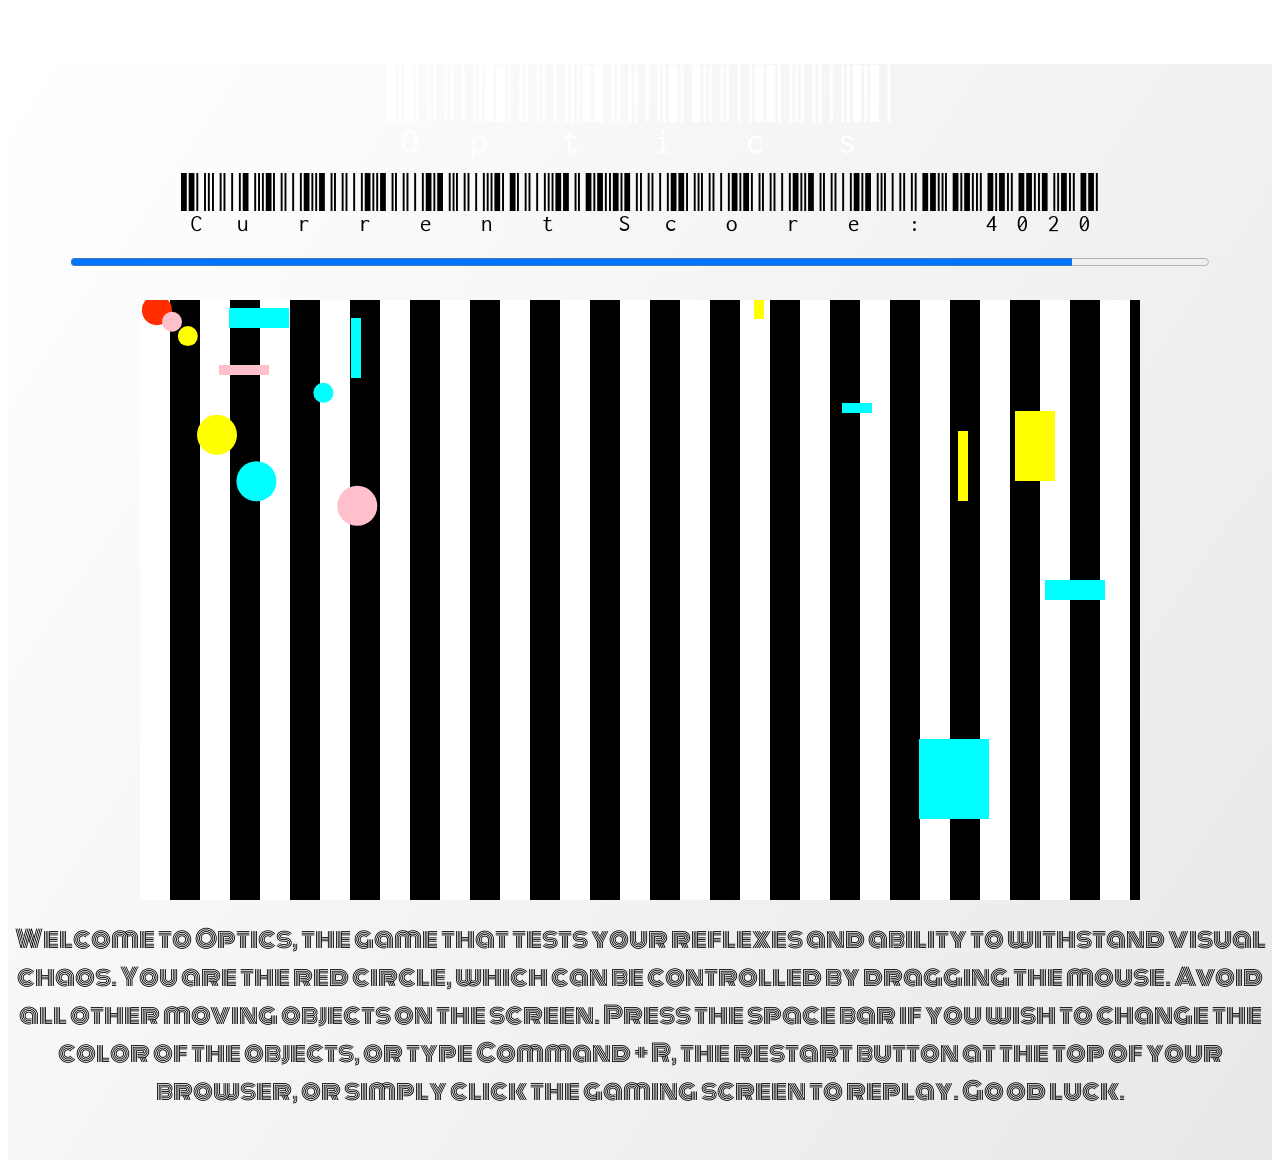
<file: index.html>
<!doctype html>
<html>

<head>
  <title>Optics</title>
  <link href="https://fonts.googleapis.com/css?family=Libre+Barcode+39+Extended+Text" rel="stylesheet">
  <link href="https://fonts.googleapis.com/css?family=Monoton" rel="stylesheet">
  <link href="optics.css" rel="stylesheet">
</head>

<body>
  <div class="background">
    <h1 id="title">Optics</h1>
    <div id="current_score">Current Score</div>
    <div id="high_score"></div>
    <p><progress max="100" value="100"></progress></p>
    <canvas width="1000" height="600"></canvas>
    <h1 id="how_to_play">Welcome to Optics, the game that tests your reflexes and ability to withstand visual chaos. You are the red circle, which can be controlled by dragging the mouse. Avoid all other moving objects on the screen. Press the space bar if you wish to change the color of the objects, or type Command + R, the restart button at the top of your browser, or simply click the gaming screen to replay. Good luck.</h1>
  </div>
  <script src="optics.js"></script>
</body>

</html>
</file>
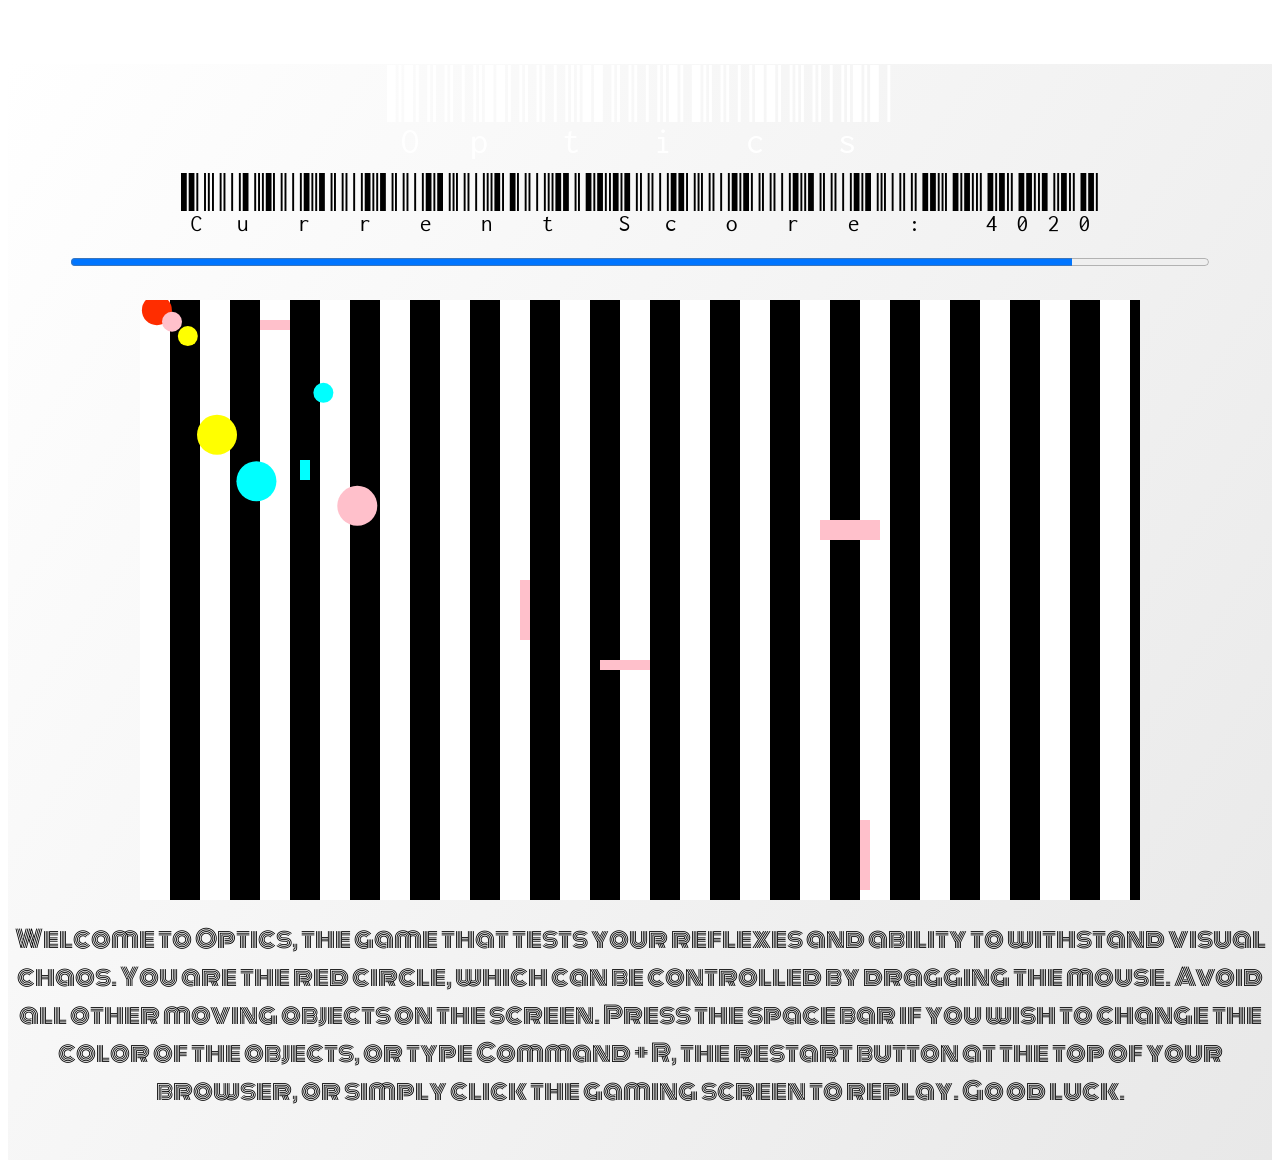
<file: template.html>
<!doctype html>
<html>

  <head>
    <title>Optics</title>
    <link href="https://fonts.googleapis.com/css?family=Libre+Barcode+39+Extended+Text" rel="stylesheet">
    <link href="https://fonts.googleapis.com/css?family=Monoton" rel="stylesheet">
    <link href="stylesheet.css" rel="stylesheet">
  </head>

  <body>
    <div class="background">
      <h1 id="title">Optics</h1>
      <div id="current_score">Current Score</div>
      <div id="high_score"></div>
      <p><progress max=100 value=100></progress></p>
      <canvas width="1000" height="600"></canvas>
      <h1 id = "how_to_play"> Welcome to Optics, the game that tests your reflexes and ability to withstand visual chaos. You are the red circle, which can be controlled by dragging the mouse. Avoid all other moving objects on the screen. Press the space bar if you wish to change the color of the objects, or type Command + R, the restart button at the top of your browser, or simply click the gaming screen to replay. Good luck. </h6>
    <script src="script.js"></script>
  </body>

</html>
</file>
<file: optics.css>
body {
  text-align: center;
}

.background {
  height: 1250;
  width: 1500;
  left: 0;
  right: 0;
  top: 0;
  bottom: 0;
  background: linear-gradient(
    124deg,
    #ffffff,
    #bababa,
    #8e8e8e,
    #5a5959,
    #3d3c3c,
    #121212,
    #000000
  );
  background-size: 1800% 1800%;
  animation: rainbow 18s ease infinite;
}

@keyframes rainbow {
  0% {
    background-position: 0% 82%;
  }
  50% {
    background-position: 100% 19%;
  }
  100% {
    background-position: 0% 82%;
  }
}

canvas {
  margin-top: 1%;
}

progress {
  width: 90%;
}

#title {
  font: 600% "Libre Barcode 39 Extended Text", cursive;
  color: white;
  margin-bottom: 1%;
}

#how_to_play {
  font: 150% "Monoton", cursive;
  padding-bottom: 4%;
}

#current_score,
#high_score {
  font: 400% "Libre Barcode 39 Extended Text", cursive;
}
</file>
<file: stylesheet.css>
body {
  text-align: center;
}

.background {
  height: 1250;
  width: 1500;
  left: 0;
  right: 0;
  top: 0;
  bottom: 0;
  background: linear-gradient(
    124deg,
    #ffffff,
    #bababa,
    #8e8e8e,
    #5a5959,
    #3d3c3c,
    #121212,
    #000000
  );
  background-size: 1800% 1800%;
  animation: rainbow 18s ease infinite;
}

@keyframes rainbow {
  0% {
    background-position: 0% 82%;
  }
  50% {
    background-position: 100% 19%;
  }
  100% {
    background-position: 0% 82%;
  }
}

canvas {
  margin-top: 1%;
}

progress {
  width: 90%;
}

#title {
  font: 600% "Libre Barcode 39 Extended Text", cursive;
  color: white;
  margin-bottom: 1%;
}

#how_to_play {
  font: 150% "Monoton", cursive;
  padding-bottom: 4%;
}

#current_score,
#high_score {
  font: 400% "Libre Barcode 39 Extended Text", cursive;
}
</file>
